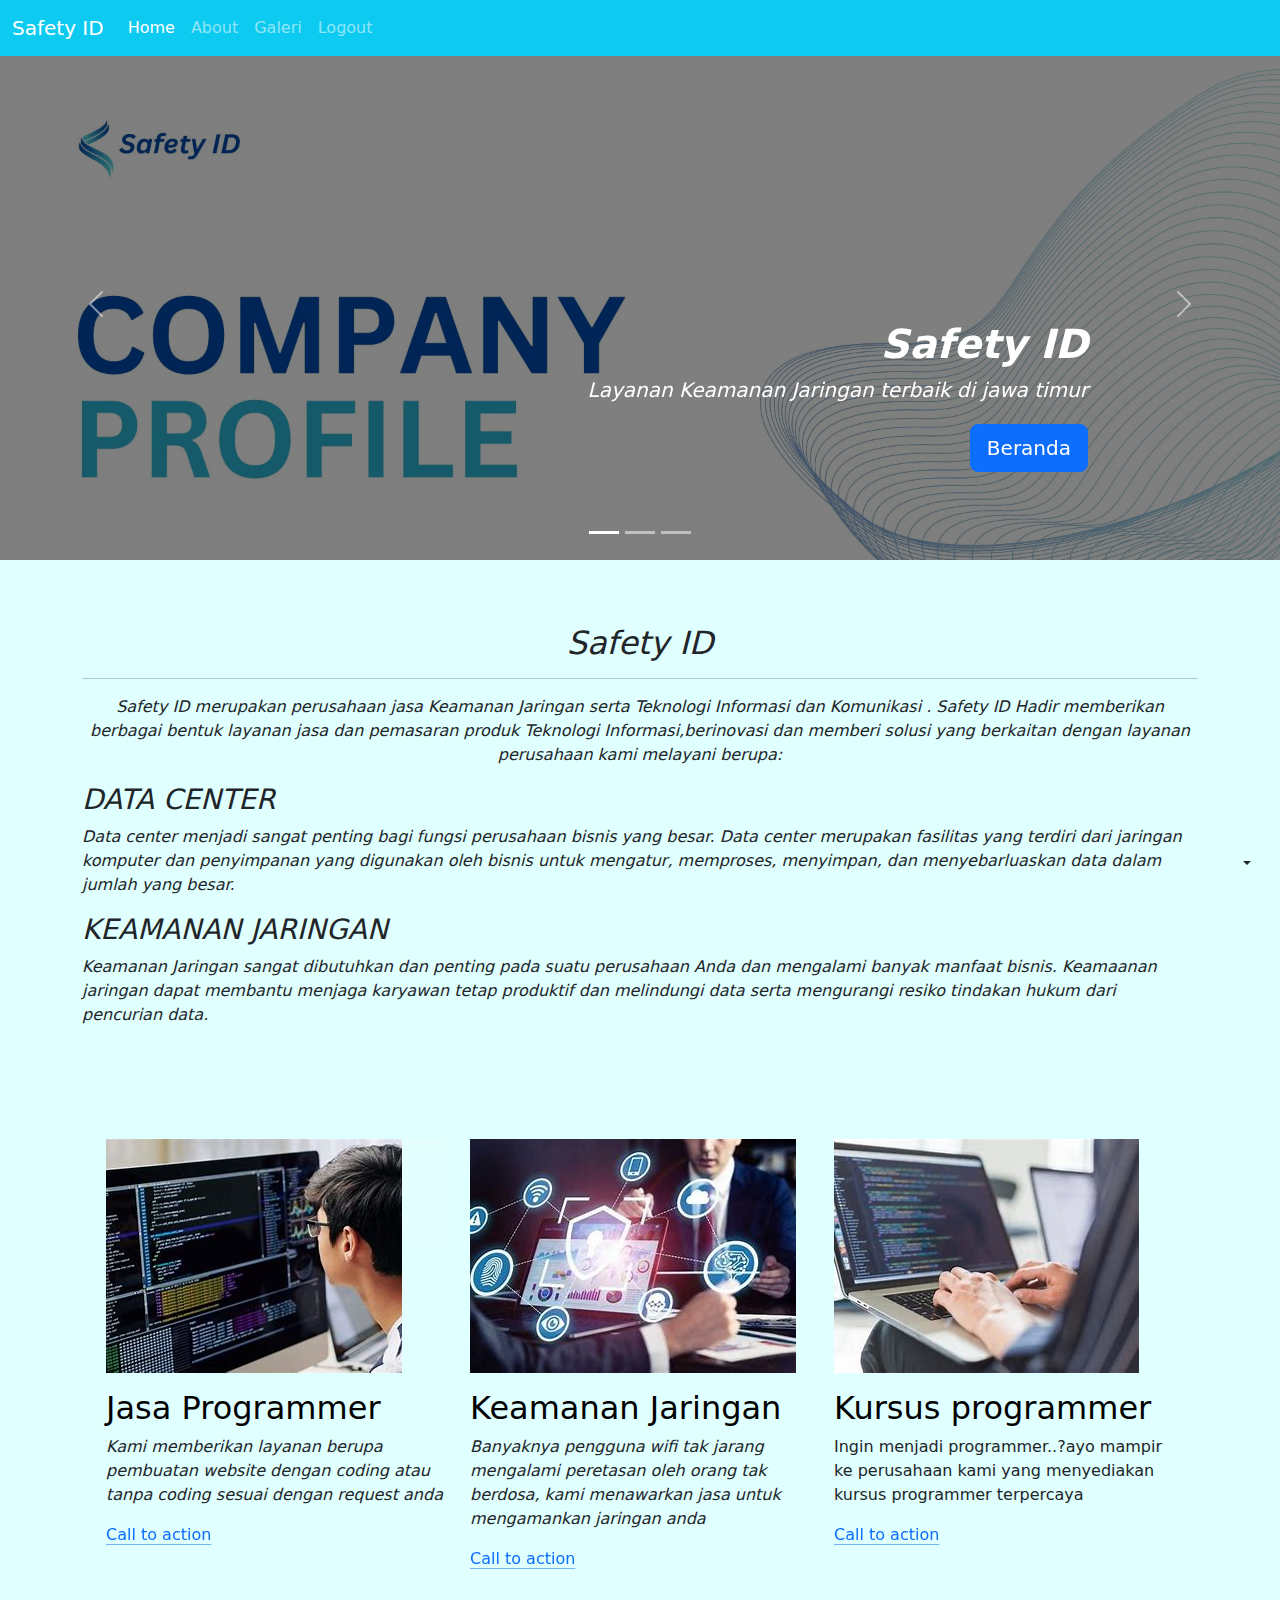
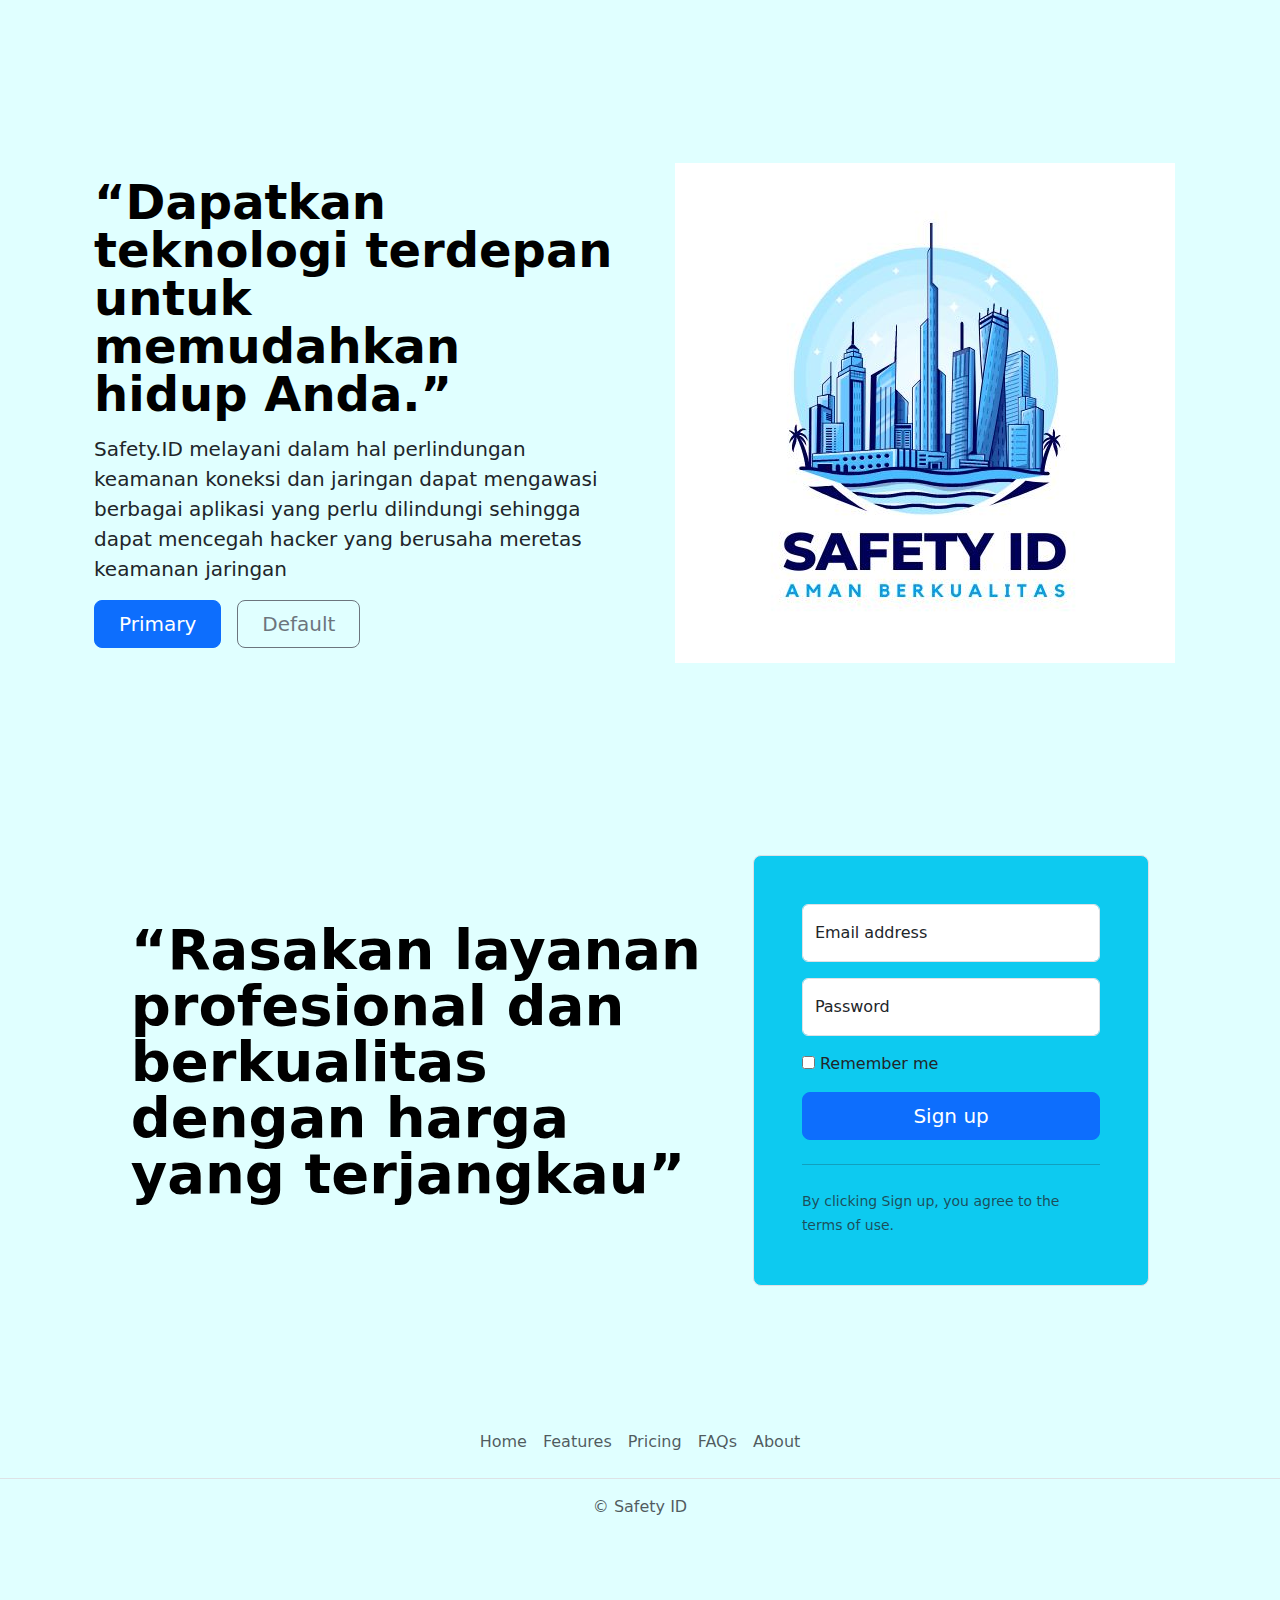
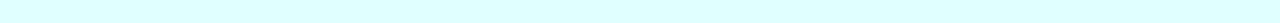
<file: index.html>
<!DOCTYPE html>
<html lang="en">
<head>
    <meta charset="UTF-8">
    <meta name="viewport" content="width=device-width, initial-scale=1.0">
    <link rel="stylesheet" href="css/bootstrap.css"/>
    <link href="css/carousel.css" rel="stylesheet">
      <title>Document</title>
</head>     
<style>
    body{
        background-color: lightcyan;
        background-position: center;
        background-repeat: no-repeat;
        background-size: cover;
    }

    .bd-placeholder-img {
        font-size: 1.125rem;
        text-anchor: middle;
        -webkit-user-select: none;
        -moz-user-select: none;
        user-select: none;
      }

      @media (min-width: 768px) {
        .bd-placeholder-img-lg {
          font-size: 3.5rem;
        }
      }
      .overlay-dark::before{
        content:"";
        position: absolute;
        top:0;
        left:0;
        width: 100%;
        height: 100%;
        background-color: rgba(0,0,0,0.5);
        z-index: 1;
      }
</style>

<body>
  <nav class="navbar navbar-expand-md navbar-dark fixed-top bg-info">
    <div class="container-fluid">
      <a class="navbar-brand" href="#">Safety ID</a>
      <button class="navbar-toggler" type="button" data-bs-toggle="collapse" data-bs-target="#navbarsExample03" aria-controls="navbarsExample03" aria-expanded="false" aria-label="Toggle navigation">
        <span class="navbar-toggler-icon"></span>
      </button>
  
      <div class="collapse navbar-collapse" id="navbarsExample03">
        <ul class="navbar-nav me-auto mb-2 mb-sm-0">
          <li class="nav-item">
            <a class="nav-link active" aria-current="page" href="index.html">Home</a>
          </li>
          <li class="nav-item">
            <a class="nav-link" href="about.html">About</a>
          </li>
          <li class="nav-item">
            <a class="nav-link" href="galeri.html">Galeri</a>
          </li>
          <li class="nav-item">
            <a class="nav-link" href="login.html">Logout</a>
          </li>
          
          
        </ul>
      </div>
    </div>
  </nav>
   

      <div id="myCarousel" class="carousel slide" data-bs-ride="carousel">
        <div class="carousel-indicators">
          <button type="button" data-bs-target="#myCarousel" data-bs-slide-to="0" class="active" aria-current="true" aria-label="Slide 1"></button>
          <button type="button" data-bs-target="#myCarousel" data-bs-slide-to="1" aria-label="Slide 2"></button>
          <button type="button" data-bs-target="#myCarousel" data-bs-slide-to="2" aria-label="Slide 3"></button>
        </div>
        <div class="carousel-inner">
          <div class="carousel-item active">
            <div class="overlay-dark">
            <img src="1.jpg" style="width: 100%;" alt="">
            </div>
            <div class="container">
              <div class="carousel-caption text-white text-end">
                <h1><b><i>Safety ID</i></b></h1>
                <p><i>Layanan Keamanan Jaringan terbaik di jawa timur</i></p>
                 <p><a class="btn btn-lg btn-primary" href="#">Beranda</a></p>
              </div>
            </div>
          </div>
          <div class="carousel-item">
            <div class="overlay-dark">
            <img src="4.jpg" style="width: 100%" alt="">
            </div>
            <div class="container">
              <div class="carousel-caption text-end">
                <h3><b><i>"Mari kita berkembang bersama"</i></b></h3>
                <p><i>jangan lupa follow instagram kami @safetyid</i></p>
              </div>
            </div>
          </div>
          <div class="carousel-item">
            <div class="overlay-dark">
           <img src="5.jpg" style="width: 100%" alt="">
           </div>
            <div class="container">
              <div class="carousel-caption text-white text-end">
                <h3><b>"Mari kita berkembang bersama"</b></h3>
                <p><i>jangan lupa follow instagram kami @safetyid</i></p>
                <p><a class="btn btn-lg btn-primary" href="#">Browse gallery</a></p>
              </div>
            </div>
          </div>
        </div>
        <button class="carousel-control-prev" type="button" data-bs-target="#myCarousel" data-bs-slide="prev">
          <span class="carousel-control-prev-icon" aria-hidden="true"></span>
          <span class="visually-hidden">Previous</span>
        </button>
        <button class="carousel-control-next" type="button" data-bs-target="#myCarousel" data-bs-slide="next">
          <span class="carousel-control-next-icon" aria-hidden="true"></span>
          <span class="visually-hidden">Next</span>
        </button>
      </div>
    <div class="container mt-3">
         
    <h2 class="text-center"><i>Safety ID</i></h2>
    <hr>
    <p class="text-center"><i>Safety ID merupakan perusahaan jasa Keamanan Jaringan serta Teknologi Informasi dan
      Komunikasi . Safety ID Hadir memberikan berbagai bentuk layanan jasa dan
      pemasaran produk Teknologi Informasi,berinovasi dan memberi solusi yang
      berkaitan dengan layanan perusahaan kami melayani berupa:</i></p>
      <h3><i><right>DATA CENTER</right></i></h3>
        <p><i>Data center menjadi sangat penting bagi fungsi perusahaan bisnis
        yang besar. Data center merupakan fasilitas yang terdiri dari jaringan komputer dan penyimpanan yang digunakan oleh bisnis untuk mengatur, memproses, menyimpan, dan menyebarluaskan data dalam jumlah yang besar.</i></p>
      <h3><i><right>KEAMANAN JARINGAN</right></i></h3>
      <p><i>Keamanan Jaringan sangat dibutuhkan dan penting pada
        suatu perusahaan Anda dan mengalami banyak manfaat
        bisnis. Keamaanan jaringan dapat membantu menjaga
        karyawan tetap produktif dan melindungi data serta
        mengurangi resiko tindakan hukum dari pencurian data.</i></p>
    <div class="container px-4 py-5" id="featured-3">
            <div class="row g-4 py-5 row-cols-1 row-cols-lg-3">
              <div class="feature col">
                <div class="feature-icon bg-gradient fs-2 mb-3">
                 <img src="OIP (17).jpg" style="widht: 50%;">

                </div>
                <h3 class="fs-2 text-body-emphasis ">Jasa Programmer</h3>
                <p><i>Kami memberikan layanan berupa pembuatan website dengan coding atau tanpa coding sesuai dengan request anda</i></p>
                <a href="#" class="icon-link">
                  Call to action
                  <svg class="bi"><use xlink:href="#chevron-right"/></svg>
                </a>
              </div>
              <div class="feature col">
                <div class="feature-icon d-inline-flex align-items-center justify-content-center text-bg-primary bg-gradient fs-2 mb-3">
                    <img src="OIP (14).jpg" alt=""style="widht: 100%; height: auto;">
                </div>
                <h3 class="fs-2 text-body-emphasis">Keamanan Jaringan</h3>
                <p><i>Banyaknya pengguna wifi tak jarang mengalami peretasan oleh orang tak berdosa, kami menawarkan jasa untuk mengamankan jaringan anda</i></p>
                <a href="#" class="icon-link">
                  Call to action
                  <svg class="bi"><use xlink:href="#chevron-right"/></svg>
                </a>
              </div>
              <div class="feature col">
                <div class="feature-icon d-inline-flex align-items-center justify-content-center text-bg-primary bg-gradient fs-2 mb-3">
                    <img src="OIP (16).jpg" alt=""style="widht: 100%; height: auto;">
                </div>
                <h3 class="fs-2 text-body-emphasis">Kursus programmer</h3>
                <p>Ingin menjadi programmer..?ayo mampir ke perusahaan kami yang menyediakan kursus programmer terpercaya</p>
                <a href="#" class="icon-link">
                  Call to action
                  <svg class="bi"><use xlink:href="#chevron-right"/></svg>
                </a>
              </div>
            </div>
          </div>
        </div>
        <div class="container col-xxl-8 px-4 py-5">
          <div class="row flex-lg-row-reverse align-items-center g-5 py-5">
            <div class="col-10 col-sm-8 col-lg-6">
              <img src="Blue Abstract Illustrative Real Estate Property Logo.jpg" class="d-block mx-lg-auto img-fluid" alt="Bootstrap Themes" width="500" height="500" loading="lazy">
            </div>
            <div class="col-lg-6">
              <h1 class="display-5 fw-bold text-body-emphasis lh-1 mb-3">“Dapatkan teknologi terdepan untuk memudahkan hidup Anda.”</h1>
              <p class="lead">Safety.ID melayani dalam hal perlindungan keamanan koneksi dan jaringan dapat mengawasi berbagai aplikasi yang perlu dilindungi sehingga dapat mencegah hacker yang berusaha meretas keamanan jaringan</p>
              <div class="d-grid gap-2 d-md-flex justify-content-md-start">
                <button type="button" class="btn btn-primary btn-lg px-4 me-md-2">Primary</button>
                <button type="button" class="btn btn-outline-secondary btn-lg px-4">Default</button>
              </div>
            </div>
          </div>
        </div>
        <div class="container col-xl-10 col-xxl-8 px-4 py-5">
          <div class="row align-items-center g-lg-5 py-5">
            <div class="col-lg-7 text-center text-lg-start">
              <h1 class="display-4 fw-bold lh-1 text-body-emphasis mb-3">“Rasakan layanan profesional dan berkualitas dengan harga yang terjangkau”</p>
            </div>
            <div class="col-md-10 mx-auto col-lg-5">
              <form class="p-4 p-md-5 border rounded-3 bg-info">
                <div class="form-floating mb-3">
                  <input type="email" class="form-control" id="floatingInput" placeholder="name@example.com">
                  <label for="floatingInput">Email address</label>
                </div>
                <div class="form-floating mb-3">
                  <input type="password" class="form-control" id="floatingPassword" placeholder="Password">
                  <label for="floatingPassword">Password</label>
                </div>
                <div class="checkbox mb-3">
                  <label>
                    <input type="checkbox" value="remember-me"> Remember me
                  </label>
                </div>
                <button class="w-100 btn btn-lg btn-primary" type="submit">Sign up</button>
                <hr class="my-4">
                <small class="text-body-secondary">By clicking Sign up, you agree to the terms of use.</small>
              </form>
            </div>
          </div>
        </div>
        <div class="container">
        </div>
  
    <div class="dropdown position-fixed bottom-0 end-0 mb-3 me-3 bd-mode-toggle">
      <button class="btn btn-bd-primary py-2 dropdown-toggle d-flex align-items-center"
              id="bd-theme"
              type="button"
              aria-expanded="false"
              data-bs-toggle="dropdown"
              aria-label="Toggle theme (auto)">
        <svg class="bi my-1 theme-icon-active" width="1em" height="1em"><use href="#circle-half"></use></svg>
        <span class="visually-hidden" id="bd-theme-text">Toggle theme</span>
      </button>
      <ul class="dropdown-menu dropdown-menu-end shadow" aria-labelledby="bd-theme-text">
        <li>
          <button type="button" class="dropdown-item d-flex align-items-center" data-bs-theme-value="light" aria-pressed="false">
            <svg class="bi me-2 opacity-50" width="1em" height="1em"><use href="#sun-fill"></use></svg>
            Light
            <svg class="bi ms-auto d-none" width="1em" height="1em"><use href="#check2"></use></svg>
          </button>
        </li>
        <li>
          <button type="button" class="dropdown-item d-flex align-items-center" data-bs-theme-value="dark" aria-pressed="false">
            <svg class="bi me-2 opacity-50" width="1em" height="1em"><use href="#moon-stars-fill"></use></svg>
            Dark
            <svg class="bi ms-auto d-none" width="1em" height="1em"><use href="#check2"></use></svg>
          </button>
        </li>
        <li>
          <button type="button" class="dropdown-item d-flex align-items-center active" data-bs-theme-value="auto" aria-pressed="true">
            <svg class="bi me-2 opacity-50" width="1em" height="1em"><use href="#circle-half"></use></svg>
            Auto
            <svg class="bi ms-auto d-none" width="1em" height="1em"><use href="#check2"></use></svg>
          </button>
        </li>
      </ul>
    </div>
  <footer class="py-3 my-4">
    <ul class="nav justify-content-center border-bottom pb-3 mb-3">
      <li class="nav-item"><a href="#" class="nav-link px-2 text-body-secondary">Home</a></li>
      <li class="nav-item"><a href="#" class="nav-link px-2 text-body-secondary">Features</a></li>
      <li class="nav-item"><a href="#" class="nav-link px-2 text-body-secondary">Pricing</a></li>
      <li class="nav-item"><a href="#" class="nav-link px-2 text-body-secondary">FAQs</a></li>
      <li class="nav-item"><a href="#" class="nav-link px-2 text-body-secondary">About</a></li>
    </ul>
    <p class="text-center text-body-secondary">&copy; Safety ID</p>
  </footer>
        
    <script src="js/bootstrap.js"></script>
    
</body>
</html>
</file>
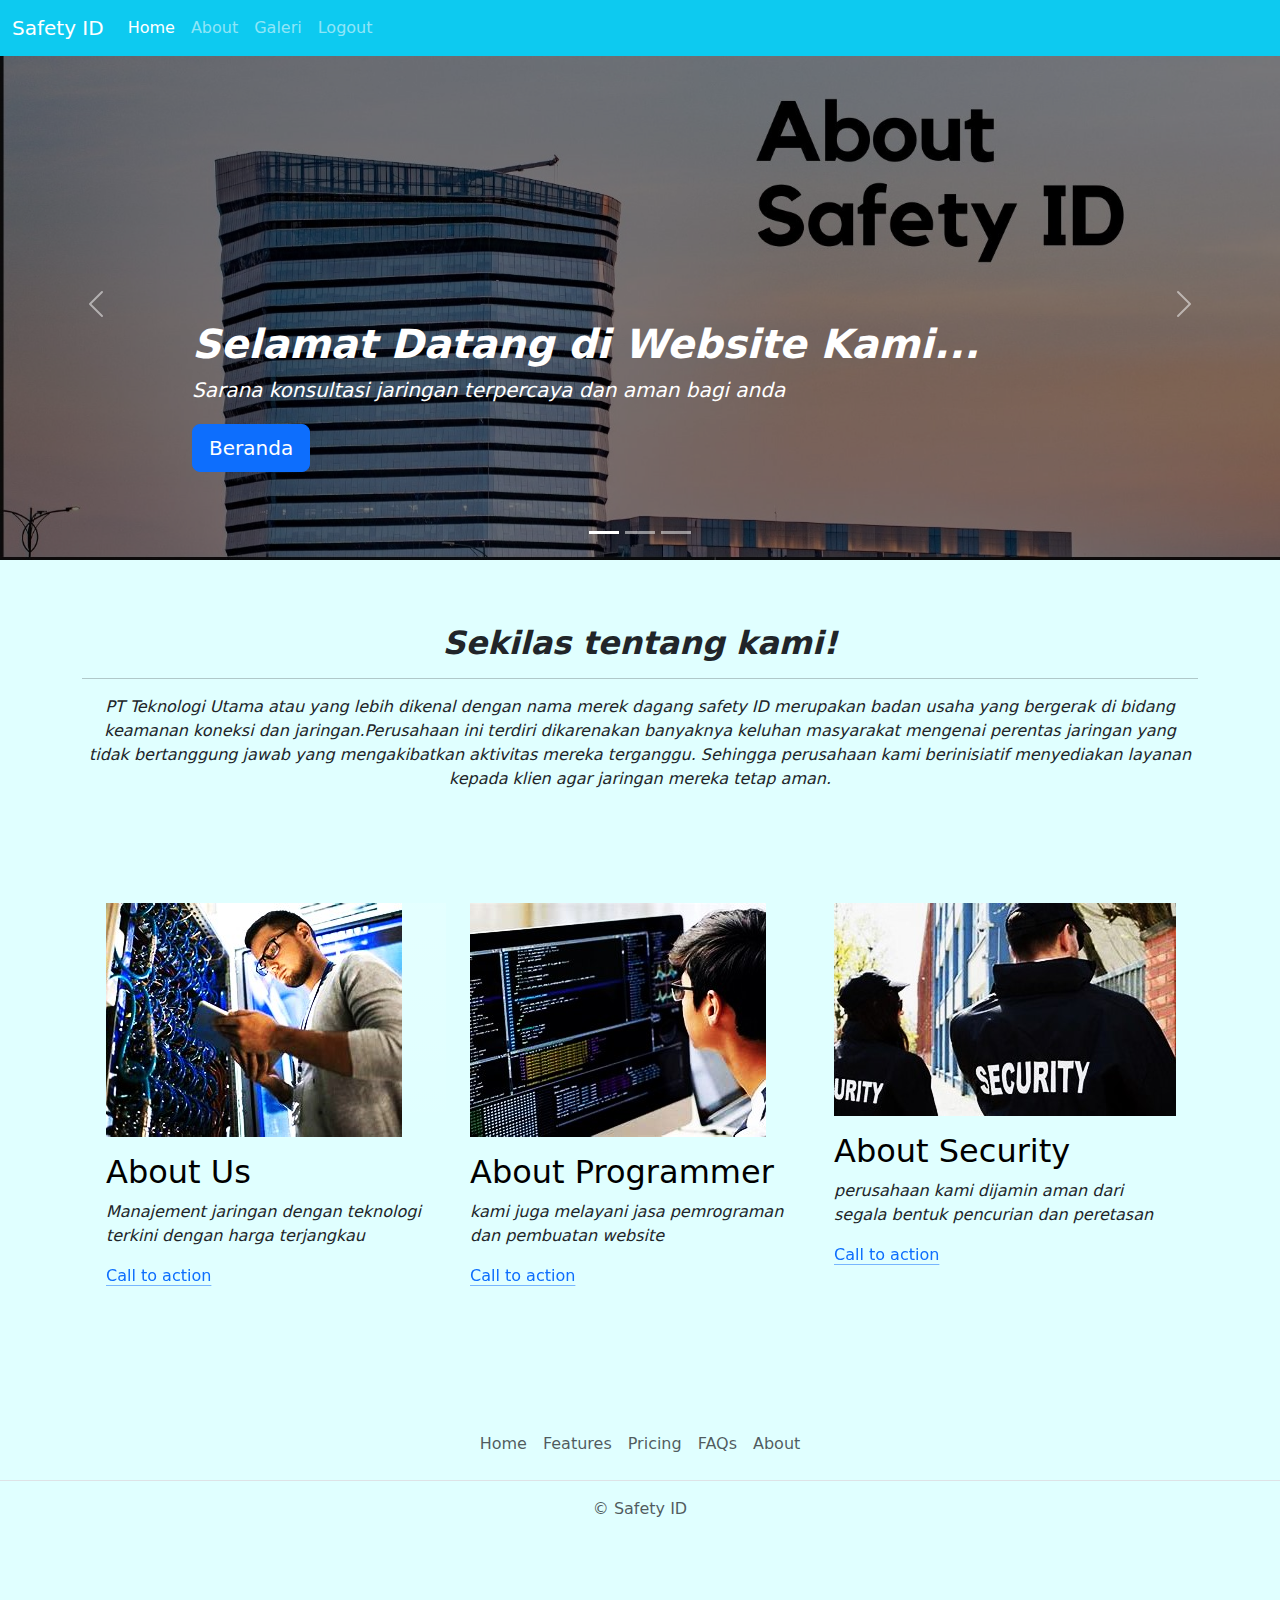
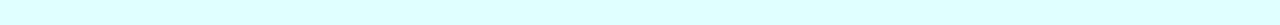
<file: about.html>
<!DOCTYPE html>
<html lang="en">
<head>
    <meta charset="UTF-8">
    <meta name="viewport" content="width=device-width, initial-scale=1.0">
    <link rel="stylesheet" href="css/bootstrap.css"/>
    <link href="css/carousel.css" rel="stylesheet">  
    <tittle></tittle> 

<style>
  body{
      background-color: lightcyan;
      background-position: center;
      background-repeat: no-repeat;
      background-size: cover;
  }

  .bd-placeholder-img {
      font-size: 1.125rem;
      text-anchor: middle;
      -webkit-user-select: none;
      -moz-user-select: none;
      user-select: none;
    }

    @media (min-width: 768px) {
      .bd-placeholder-img-lg {
        font-size: 3.5rem;
      }
    }
    .overlay-dark::before{
      content:"";
      position: absolute;
      top:0;
      left:0;
      width: 100%;
      height: 100%;
      background-color: rgba(0,0,0,0.5);
      z-index: 1;
    }
</style>
</head>

<body>
    <nav class="navbar navbar-expand-md navbar-dark fixed-top bg-info">
      <div class="container-fluid">
        <a class="navbar-brand" href="#">Safety ID</a>
        <button class="navbar-toggler" type="button" data-bs-toggle="collapse" data-bs-target="#navbarsExample03" aria-controls="navbarsExample03" aria-expanded="false" aria-label="Toggle navigation">
          <span class="navbar-toggler-icon"></span>
        </button>
    
        <div class="collapse navbar-collapse" id="navbarsExample03">
          <ul class="navbar-nav me-auto mb-2 mb-sm-0">
            <li class="nav-item">
              <a class="nav-link active" aria-current="page" href="index.html">Home</a>
            </li>
            <li class="nav-item">
              <a class="nav-link" href="about.html">About</a>
            </li>
            <li class="nav-item">
              <a class="nav-link" href="galeri.html">Galeri</a>
            </li>
            <li class="nav-item">
              <a class="nav-link" href="login.html">Logout</a>
            </li>
            
            
          </ul>
        </div>
      </div>
    </nav>
     
      
        <div id="myCarousel" class="carousel slide" data-bs-ride="carousel">
          <div class="carousel-indicators">
          <button type="button" data-bs-target="#myCarousel" data-bs-slide-to="0" class="active" aria-current="true" aria-label="Slide 1"></button>
          <button type="button" data-bs-target="#myCarousel" data-bs-slide-to="1" aria-label="Slide 2"></button>
          <button type="button" data-bs-target="#myCarousel" data-bs-slide-to="2" aria-label="Slide 3"></button>
        </div>
        <div class="carousel-inner">
          <div class="carousel-item active">
            <div class="overlay-dark">
            <img src="About usnew.jpg" style="width: 100%;" alt="">
            </div>
            <div class="container">
              <div class="carousel-caption text-white text-start">
                <h1><b><i>Selamat Datang di Website Kami...</i></b></h1>
                <p><i>Sarana konsultasi jaringan terpercaya dan aman bagi anda</i></p>
                <p><a class="btn btn-lg btn-primary" href="#">Beranda</a></p>
              </div>
            </div>
          </div>
          <div class="carousel-item">
            <div class="overlay-dark">
            <img src="Mission.jpg" style="width: 100%" alt="">
            </div>
            <div class="container">
              <div class="carousel-caption text-white text-start">
                <h1><b><i>Hey there..!!</i></b></h1>
                <p><i>Experience the future of entertainment with our technology</i></p>
                <p><a class="btn btn-lg btn-primary" href="#">Tentang Kami</a></p>
              </div>
            </div>
          </div>
          <div class="carousel-item">
            <div class="overlay-dark">
           <img src="Services.jpg" style="width: 100%" alt="">
           </div>
            <div class="container">
              <div class="carousel-caption text-start">
                <h3><b><i>"Bersama kita lebih!!"</i></b></h3>
                <p><i>bergerak dan rasakan manfaatnya</i></p>
                <p><a class="btn btn-lg btn-primary" href="#">Browse gallery</a></p>
              </div>
            </div>
          </div>
        </div>
        <button class="carousel-control-prev" type="button" data-bs-target="#myCarousel" data-bs-slide="prev">
          <span class="carousel-control-prev-icon" aria-hidden="true"></span>
          <span class="visually-hidden">Previous</span>
        </button>
        <button class="carousel-control-next" type="button" data-bs-target="#myCarousel" data-bs-slide="next">
          <span class="carousel-control-next-icon" aria-hidden="true"></span>
          <span class="visually-hidden">Next</span>
        </button>
      </div>
    <div class="container mt-3">
         
    <h2 class="text-center"><b><i>Sekilas tentang kami!</i></b></h2>
    <hr>
    <p class="text-center"><i>PT Teknologi Utama atau yang lebih dikenal dengan nama merek dagang safety ID merupakan badan usaha yang bergerak di bidang keamanan koneksi dan jaringan.Perusahaan ini terdiri dikarenakan banyaknya keluhan masyarakat mengenai perentas jaringan yang tidak bertanggung jawab yang mengakibatkan aktivitas mereka terganggu. Sehingga perusahaan kami berinisiatif menyediakan layanan kepada klien agar jaringan mereka tetap aman.</i></p>
    <div class="container px-4 py-5" id="featured-3">
            <div class="row g-4 py-5 row-cols-1 row-cols-lg-3">
              <div class="feature col">
                <div class="feature-icon bg-gradient fs-2 mb-3">
                 <img src="about1.jpg" style="widht: 50%;">

                </div>
                <h3 class="fs-2 text-body-emphasis ">About Us</h3>
                <p><i>Manajement jaringan dengan teknologi terkini dengan harga terjangkau</i></p>
                <a href="#" class="icon-link">
                  Call to action
                  <svg class="bi"><use xlink:href="#chevron-right"/></svg>
                </a>
              </div>
              <div class="feature col">
                <div class="feature-icon d-inline-flex align-items-center justify-content-center text-bg-primary bg-gradient fs-2 mb-3">
                    <img src="about2.jpg" alt=""style="widht: 100%; height: auto;">
                </div>
                <h3 class="fs-2 text-body-emphasis">About Programmer</h3>
                <p><i>kami juga melayani jasa pemrograman dan pembuatan website</i></p>
                <a href="#" class="icon-link">
                  Call to action
                  <svg class="bi"><use xlink:href="#chevron-right"/></svg>
                </a>
              </div>
              <div class="feature col">
                <div class="feature-icon d-inline-flex align-items-center justify-content-center text-bg-primary bg-gradient fs-2 mb-3">
                    <img src="ab3.jpg" alt=""style="widht: 100%; height: auto;">
                </div>
                <h3 class="fs-2 text-body-emphasis">About Security</h3>
                <p><i>perusahaan kami dijamin aman dari segala bentuk pencurian dan peretasan</i></p>
                <a href="#" class="icon-link">
                  Call to action
                  <svg class="bi"><use xlink:href="#chevron-right"/></svg>
                </a>
              </div>
            </div>
          </div>
        </div>
        <footer class="py-3 my-4">
            <ul class="nav justify-content-center border-bottom pb-3 mb-3">
              <li class="nav-item"><a href="#" class="nav-link px-2 text-body-secondary">Home</a></li>
              <li class="nav-item"><a href="#" class="nav-link px-2 text-body-secondary">Features</a></li>
              <li class="nav-item"><a href="#" class="nav-link px-2 text-body-secondary">Pricing</a></li>
              <li class="nav-item"><a href="#" class="nav-link px-2 text-body-secondary">FAQs</a></li>
              <li class="nav-item"><a href="#" class="nav-link px-2 text-body-secondary">About</a></li>
            </ul>
            <p class="text-center text-body-secondary">&copy; Safety ID</p>
          </footer>

        <script src="js/bootstrap.js"></script>
</body>
</html>
</file>
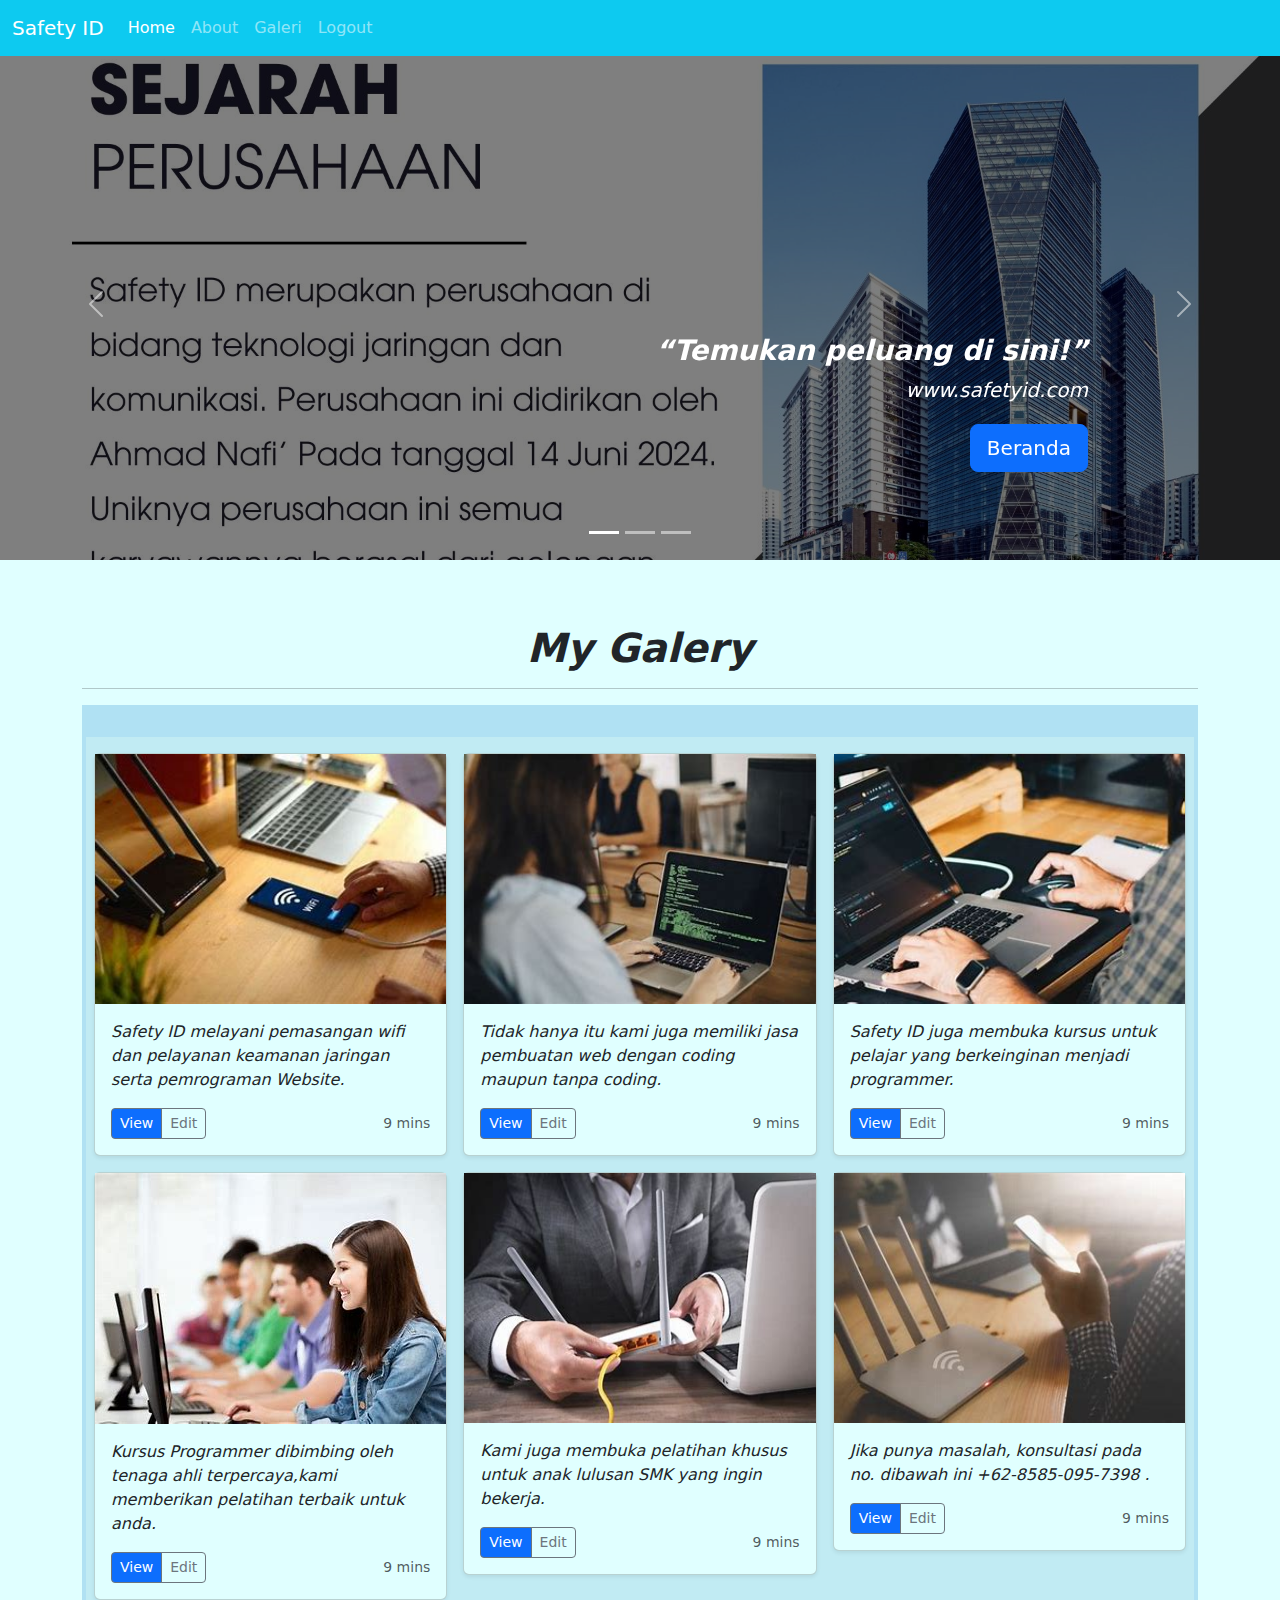
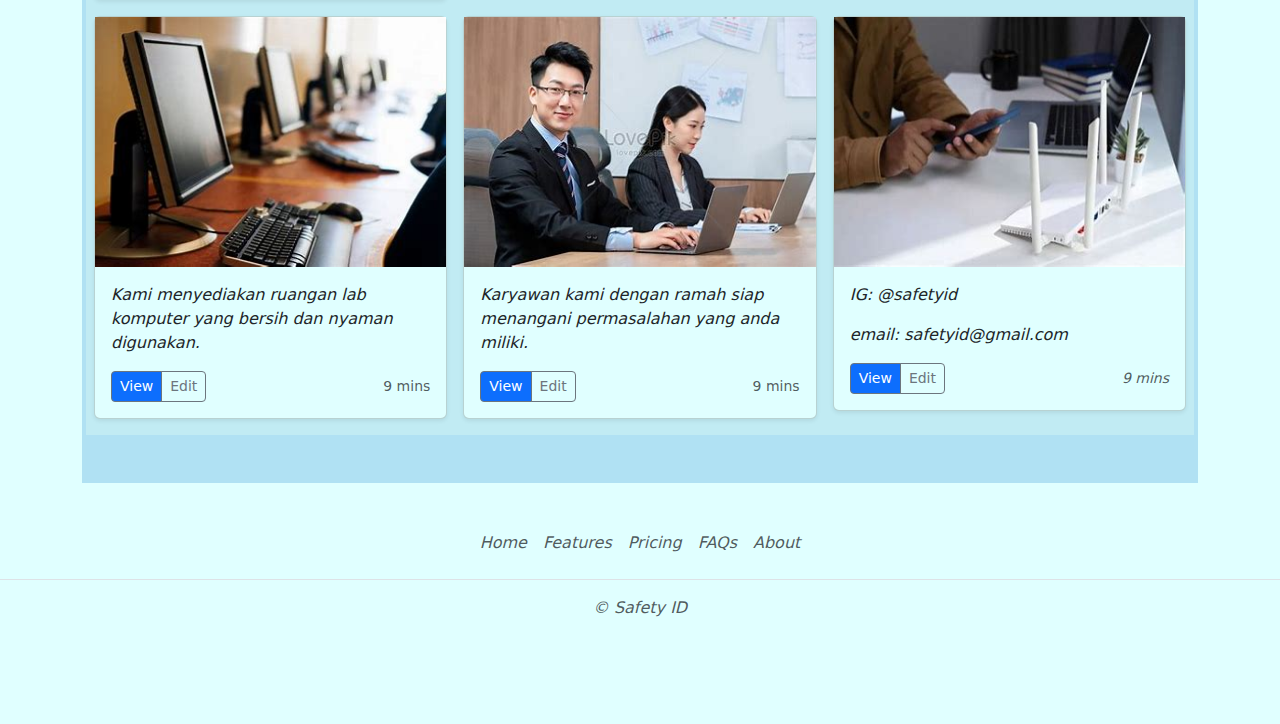
<file: galeri.html>
<!DOCTYPE html>
<html lang="en">
<head>
    <meta charset="UTF-8">
    <meta name="viewport" content="width=device-width, initial-scale=1.0">
    <link rel="stylesheet" href="css/bootstrap.css"/>
    
     <!-- Custom styles for this template -->
     <link href="css/carousel.css" rel="stylesheet">
      <title>Document</title>
</head>     
<style>
    body{
        background-color: lightcyan;
        background-position: center;
        background-repeat: no-repeat;
        background-size: cover;
    }

    .bd-placeholder-img {
        font-size: 1.125rem;
        text-anchor: middle;
        -webkit-user-select: none;
        -moz-user-select: none;
        user-select: none;
      }

      @media (min-width: 768px) {
        .bd-placeholder-img-lg {
          font-size: 3.5rem;
        }
      }
      .overlay-dark::before{
        content:"";
        position: absolute;
        top:0;
        left:0;
        width: 100%;
        height: 100%;
        background-color: rgba(0,0,0,0.5);
        z-index: 1;
      }
</style>

<body>
<nav class="navbar navbar-expand-md navbar-dark fixed-top bg-info">
  <div class="container-fluid">
    <a class="navbar-brand" href="#">Safety ID</a>
    <button class="navbar-toggler" type="button" data-bs-toggle="collapse" data-bs-target="#navbarsExample03" aria-controls="navbarsExample03" aria-expanded="false" aria-label="Toggle navigation">
      <span class="navbar-toggler-icon"></span>
    </button>

    <div class="collapse navbar-collapse" id="navbarsExample03">
      <ul class="navbar-nav me-auto mb-2 mb-sm-0">
        <li class="nav-item">
          <a class="nav-link active" aria-current="page" href="index.html">Home</a>
        </li>
        <li class="nav-item">
          <a class="nav-link" href="about.html">About</a>
        </li>
        <li class="nav-item">
          <a class="nav-link" href="galeri.html">Galeri</a>
        </li>
        <li class="nav-item">
          <a class="nav-link" href="login.html">Logout</a>
        </li>
        
        
      </ul>
    </div>
  </div>
</nav>
 
        
        <div id="myCarousel" class="carousel slide" data-bs-ride="carousel">
        <div class="carousel-indicators">
          <button type="button" data-bs-target="#myCarousel" data-bs-slide-to="0" class="active" aria-current="true" aria-label="Slide 1"></button>
          <button type="button" data-bs-target="#myCarousel" data-bs-slide-to="1" aria-label="Slide 2"></button>
          <button type="button" data-bs-target="#myCarousel" data-bs-slide-to="2" aria-label="Slide 3"></button>
        </div>
        <div class="carousel-inner">
          <div class="carousel-item active">
            <div class="overlay-dark">
            <img src="Biru Dan Putih Modern Profil Perusahaan Presentasi (1).jpg" style="width: 100%;" alt="">
            </div>
            <div class="container">
              <div class="carousel-caption text-white text-end">
                <h3><b><i>“Temukan peluang di sini!”</i></b></h3>
                <p><i>www.safetyid.com</i></p>
                <p><a class="btn btn-lg btn-primary" href="#">Beranda</a></p>
              </div>
            </div>
          </div>
          <div class="carousel-item">
            <div class="overlay-dark">
            <img src="Biru Dan Putih Modern Profil Perusahaan Presentasi.jpg" style="width: 100%" alt="">
            </div>
            <div class="container">
              <div class="carousel-caption text-white text-start">
                <h1><b><i>Jangan Khawatir!!</i></b></h1>
                <p>"Kami punya solusi untuk masalah yang anda alami!”</p>
                <p><a class="btn btn-lg btn-primary" href="#">Tentang Kami</a></p>    
              </div>
            </div>
          </div>
          <div class="carousel-item">
            <div class="overlay-dark">
           <img src="Biru Dan Putih Modern Profil Perusahaan Presentasi (2).jpg" style="width: 100%" alt="">
           </div>
            <div class="container">
              <div class="carousel-caption text-white text-end">
                <h1><b><i>Bingung dengan produk kami..??</i></b></h1>
                <p><i>“Kualitas terbaik dengan harga terjangkau! Buktikan sendiri”</i>
                </p>
                <p><a class="btn btn-lg btn-primary" href="#">Browse gallery</a></p>
              </div>
            </div>
          </div>
        </div>
        <button class="carousel-control-prev" type="button" data-bs-target="#myCarousel" data-bs-slide="prev">
          <span class="carousel-control-prev-icon" aria-hidden="true"></span>
          <span class="visually-hidden">Previous</span>
        </button>
        <button class="carousel-control-next" type="button" data-bs-target="#myCarousel" data-bs-slide="next">
          <span class="carousel-control-next-icon" aria-hidden="true"></span>
          <span class="visually-hidden">Next</span>
        </button>
      </div>
      <!--Akhir Carousel-->

      <!--Galery-->

      <section class="galery">
        <div class="container">
          <div class="row text-center">
            <div class="col">
              <h1 class="text-dark"><b><i>My Galery</i></b></h1>
              <hr>
            </div> <!--judul-->
          </div>
          <div class="album py-5" style="background-color:rgb(176, 225, 243)">
            <div class="container">
        
              <div class="row row-cols-1 row-cols-sm-2 row-cols-md-3 g-3" style="background-color: rgba(202, 239, 243, 0.655);">
                <div class="col">
                  <div class="card shadow-sm" style="background-color: lightcyan;">
                   <img src="download (4).jpg" height="250">
                    <div class="card-body">
                      <p class="card-text"><i>Safety ID melayani pemasangan wifi dan pelayanan keamanan jaringan serta pemrograman Website.</i></p>
                      <div class="d-flex justify-content-between align-items-center">
                        <div class="btn-group">
                          <button type="button" class="btn btn-sm btn-outline-secondary text-bg-primary">View</button>
                          <button type="button" class="btn btn-sm btn-outline-secondary">Edit</button>
                        </div>
                        <small class="text-body-secondary">9 mins</small>
                      </div>
                    </div>
                  </div>
                </div>
                <div class="col">
                  <div class="card shadow-sm" style="background-color: lightcyan;">
                    <img src="download (5).jpg" height="250">
                    <div class="card-body">
                      <p class="card-text"><i>Tidak hanya itu kami juga memiliki jasa pembuatan web dengan coding maupun tanpa coding.</i></p>
                      <div class="d-flex justify-content-between align-items-center">
                        <div class="btn-group">
                          <button type="button" class="btn btn-sm btn-outline-secondary text-bg-primary">View</button>
                          <button type="button" class="btn btn-sm btn-outline-secondary">Edit</button>
                        </div>
                        <small class="text-body-secondary">9 mins</small>
                      </div>
                    </div>
                  </div>
                </div>
                <div class="col">
                  <div class="card shadow-sm" style="background-color: lightcyan;">
                    <img src="OIP (18).jpg" height="250">
                    <div class="card-body">
                      <p class="card-text"><i>Safety ID juga membuka kursus untuk pelajar yang berkeinginan menjadi programmer.</i></p>
                      <div class="d-flex justify-content-between align-items-center">
                        <div class="btn-group">
                          <button type="button" class="btn btn-sm btn-outline-secondary text-bg-primary">View</button>
                          <button type="button" class="btn btn-sm btn-outline-secondary">Edit</button>
                        </div>
                        <small class="text-body-secondary">9 mins</small>
                      </div>
                    </div>
                  </div>
                </div>
        
                <div class="col">
                  <div class="card shadow-sm" style="background-color: lightcyan;">
                    <img src="OIP (4).jpg" heigt="50">
                    <div class="card-body">
                      <p class="card-text"><i>Kursus Programmer dibimbing oleh tenaga ahli terpercaya,kami memberikan pelatihan terbaik untuk anda. </i></p>
                      <div class="d-flex justify-content-between align-items-center">
                        <div class="btn-group">
                          <button type="button" class="btn btn-sm btn-outline-secondary text-bg-primary">View</button>
                          <button type="button" class="btn btn-sm btn-outline-secondary">Edit</button>
                        </div>
                        <small class="text-body-secondary">9 mins</small>
                      </div>
                    </div>
                  </div>
                </div>
                <div class="col">
                  <div class="card shadow-sm" style="background-color: lightcyan;">
                    <img src="download (7).jpg" height="250">
                    <div class="card-body">
                      <p class="card-text"><i>Kami juga membuka pelatihan khusus untuk anak lulusan SMK yang ingin bekerja.</i></p>
                      <div class="d-flex justify-content-between align-items-center">
                        <div class="btn-group">
                          <button type="button" class="btn btn-sm btn-outline-secondary text-bg-primary">View</button>
                          <button type="button" class="btn btn-sm btn-outline-secondary">Edit</button>
                        </div>
                        <small class="text-body-secondary">9 mins</small>
                      </div>
                    </div>
                  </div>
                </div>
                <div class="col">
                  <div class="card shadow-sm" style="background-color: lightcyan;">
                   <img src="download (8).jpg" height="250">
                    <div class="card-body">
                      <p class="card-text"><i>Jika punya masalah, konsultasi pada no. dibawah ini +62-8585-095-7398 .</i></p>
                      <div class="d-flex justify-content-between align-items-center">
                        <div class="btn-group">
                          <button type="button" class="btn btn-sm btn-outline-secondary text-bg-primary">View</button>
                          <button type="button" class="btn btn-sm btn-outline-secondary">Edit</button>
                        </div>
                        <small class="text-body-secondary">9 mins</small>
                      </div>
                    </div>
                  </div>
                </div>
        
                <div class="col">
                  <div class="card shadow-sm" style="background-color: lightcyan;">
                    <img src="123.jpg" height="250">
                    <div class="card-body">
                      <p class="card-text"><i>Kami menyediakan ruangan lab komputer yang bersih dan nyaman digunakan.</i></p>
                      <div class="d-flex justify-content-between align-items-center">
                        <div class="btn-group">
                          <button type="button" class="btn btn-sm btn-outline-secondary text-bg-primary">View</button>
                          <button type="button" class="btn btn-sm btn-outline-secondary">Edit</button>
                        </div>
                        <small class="text-body-secondary">9 mins</small>
                      </div>
                    </div>
                  </div>
                </div>
                <div class="col">
                  <div class="card shadow-sm" style="background-color: lightcyan;">
                    <img src="OIP.jpg" height="250">
                    <div class="card-body">
                      <p class="card-text"><i>Karyawan kami dengan ramah siap menangani permasalahan yang anda miliki.</i></p>
                      <div class="d-flex justify-content-between align-items-center">
                        <div class="btn-group">
                          <button type="button" class="btn btn-sm btn-outline-secondary text-bg-primary">View</button>
                          <button type="button" class="btn btn-sm btn-outline-secondary">Edit</button>
                        </div>
                        <small class="text-body-secondary">9 mins</small>
                      </div>
                    </div>
                  </div>
                </div>
                <div class="col">
                  <div class="card shadow-sm" style="background-color: lightcyan;">
                   <img src="100.jpg" height="250">
                    <div class="card-body">
                      <p class="card-text"><i>IG: @safetyid</p>
                        <p class="card-text"><i>email: safetyid@gmail.com</p>

                      <div class="d-flex justify-content-between align-items-center">
                        <div class="btn-group">
                          <button type="button" class="btn btn-sm btn-outline-secondary text-bg-primary">View</button>
                          <button type="button" class="btn btn-sm btn-outline-secondary">Edit</button>
                        </div>
                        <small class="text-body-secondary">9 mins</small>
                      </div>
                    </div>
                  </div>
                </div>
              </div>
            </div>
          </div>
        </div>
      </section>

      <!--Akhir Galery-->

        <!--Features-->
        <!--<div class="container px-4 py-5" id="custom-cards">-->
          <footer class="py-3 my-4">
            <ul class="nav justify-content-center border-bottom pb-3 mb-3">
              <li class="nav-item"><a href="#" class="nav-link px-2 text-body-secondary">Home</a></li>
              <li class="nav-item"><a href="#" class="nav-link px-2 text-body-secondary">Features</a></li>
              <li class="nav-item"><a href="#" class="nav-link px-2 text-body-secondary">Pricing</a></li>
              <li class="nav-item"><a href="#" class="nav-link px-2 text-body-secondary">FAQs</a></li>
              <li class="nav-item"><a href="#" class="nav-link px-2 text-body-secondary">About</a></li>
            </ul>
            <p class="text-center text-body-secondary">&copy; Safety ID</p>
          </footer>
      <script src="js/bootstrap.js"></script>
</body>
</html>
</file>
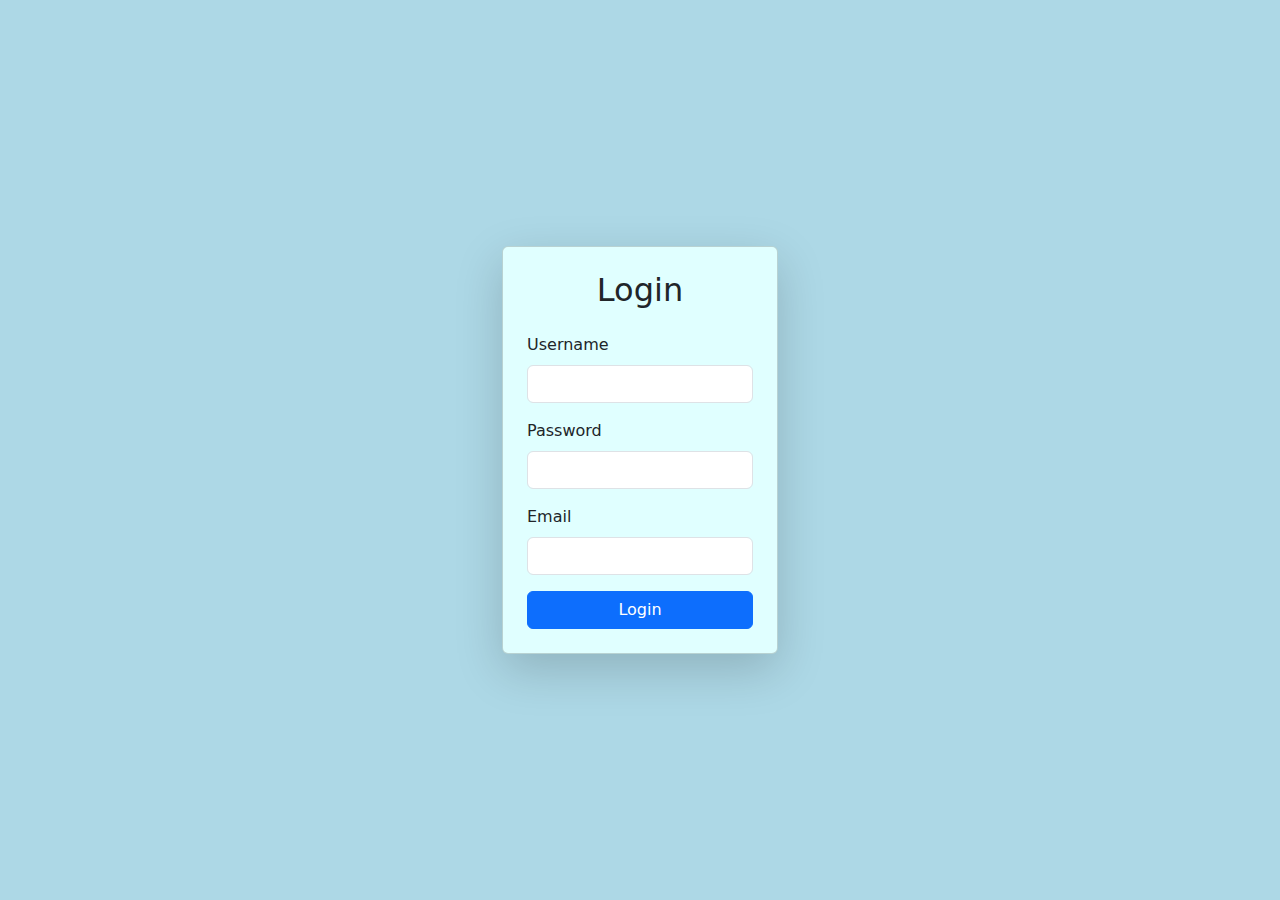
<file: login.html>
<!DOCTYPE html>
<html lang="en">
<head>
    <meta charset="UTF-8">
    <meta name="viewport" content="width=, initial-scale=1.0">
    <title>Login</title>
    <link rel="stylesheet" href="css/bootstrap.css"/>
</head>
<style>
    body {
        background-color:lightblue;
    }
</style>

</body>
</html>
<div
    class="container d-flex justify-content-center align-items-center vh-100">
<div class="card p-4 shadow-lg" style="background-color: lightcyan;">
<h2 class="text-center mb-4">Login</h2>
<div id="alert" class="alert alert-danger d-none" role="alert">
    Username atau Password salah!
</div>
<form id="loginform">
    <div class="mb-3">
        <label for="username" class="form-label">Username</label>
        <input type="text" class="form-control" id="username" required/></label>
    </div>
    <div class="mb-3">
        <label for="password" class="form-label">Password</label>
        <input
        type="password" 
        class="form-control"
        id="password"
        required/>
    </div>
    <div>
        <div class="mb-3">
            <label for="email" class="form-label">Email</label>
            <input type="text" class="form-control" id="email" required/></label>
        </div>
    </div>
    <button type="sumbit" class="btn btn-primary w-100">Login</button>
</form>
</div>
</div>
<!--script bootstrap-->
<script src="/js/bootstrap.min.js"></script>
<script>
document
    .getElementById("loginform")
    .addEventListener("submit",function(event) {
        event.preventDefault();
        //data login statis
        const staticUser = {
            username:"nafisasabtul14",
            password:"140607",
            email:"nsabtulyadaini@gmail.com",

        };
        //ambil nilai input
        const usernameInput = document.getElementById("username").value;
        const passwordInput = document.getElementById("password").value;
        //cek username dan password
        if(
            usernameInput === staticUser.username&&
            passwordInput === staticUser.password
        ){
            alert("login berhasil");
            window.location.href ="index.html";
        }else{
            document.getElementById("alert").classList.remove("d-none");
        }
    });
</script>
</file>
<file: css/carousel.css>
/* GLOBAL STYLES
-------------------------------------------------- */
/* Padding below the footer and lighter body text */

body {
  padding-top: 3rem;
  padding-bottom: 3rem;
  color: rgb(var(--bs-tertiary-color-rgb));
}


/* CUSTOMIZE THE CAROUSEL
-------------------------------------------------- */

/* Carousel base class */
.carousel {
  margin-bottom: 4rem;
}
/* Since positioning the image, we need to help out the caption */
.carousel-caption {
  bottom: 3rem;
  z-index: 10;
}

/* Declare heights because of positioning of img element */
.carousel-item {
  height: 32rem;
}


/* MARKETING CONTENT
-------------------------------------------------- */

/* Center align the text within the three columns below the carousel */
.marketing .col-lg-4 {
  margin-bottom: 1.5rem;
  text-align: center;
}
/* rtl:begin:ignore */
.marketing .col-lg-4 p {
  margin-right: .75rem;
  margin-left: .75rem;
}
/* rtl:end:ignore */


/* Featurettes
------------------------- */

.featurette-divider {
  margin: 5rem 0; /* Space out the Bootstrap <hr> more */
}

/* Thin out the marketing headings */
/* rtl:begin:remove */
.featurette-heading {
  letter-spacing: -.05rem;
}

/* rtl:end:remove */

/* RESPONSIVE CSS
-------------------------------------------------- */

@media (min-width: 40em) {
  /* Bump up size of carousel content */
  .carousel-caption p {
    margin-bottom: 1.25rem;
    font-size: 1.25rem;
    line-height: 1.4;
  }

  .featurette-heading {
    font-size: 50px;
  }
}

@media (min-width: 62em) {
  .featurette-heading {
    margin-top: 7rem;
  }
}
</file>
